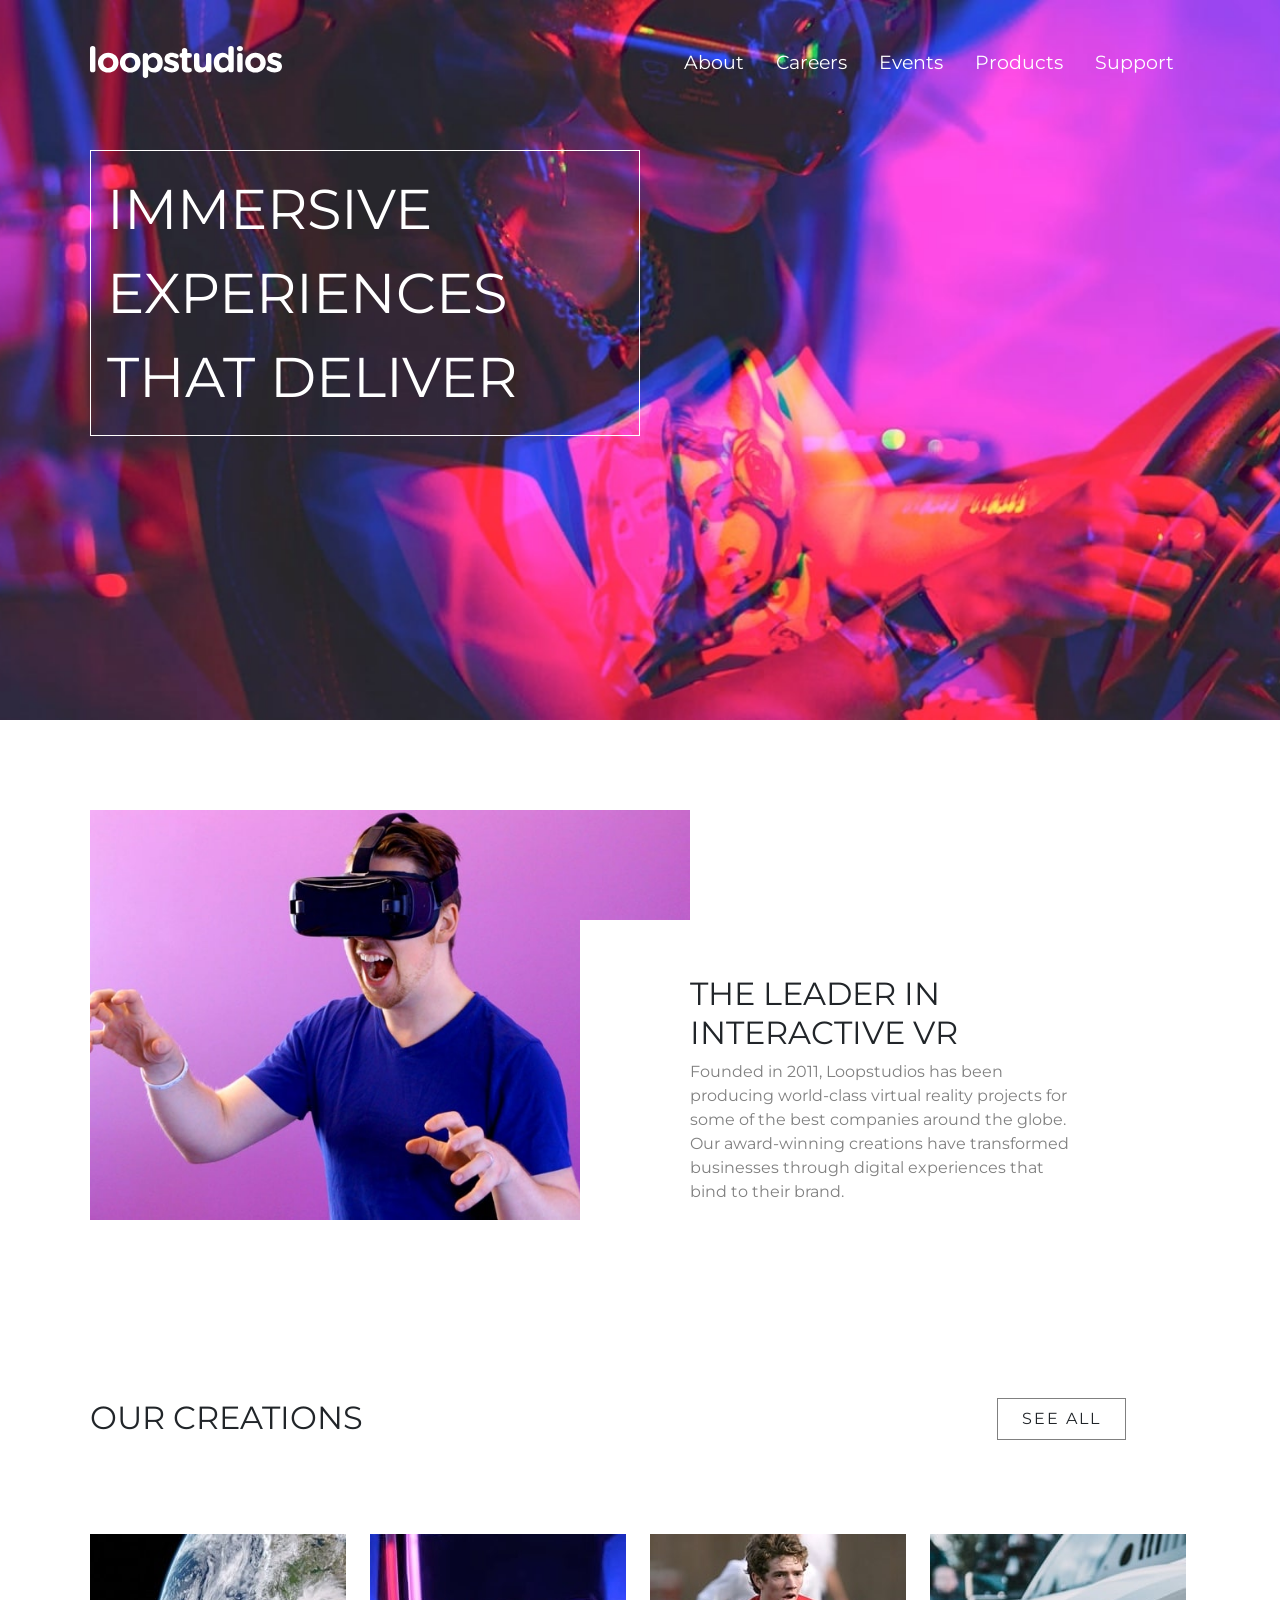
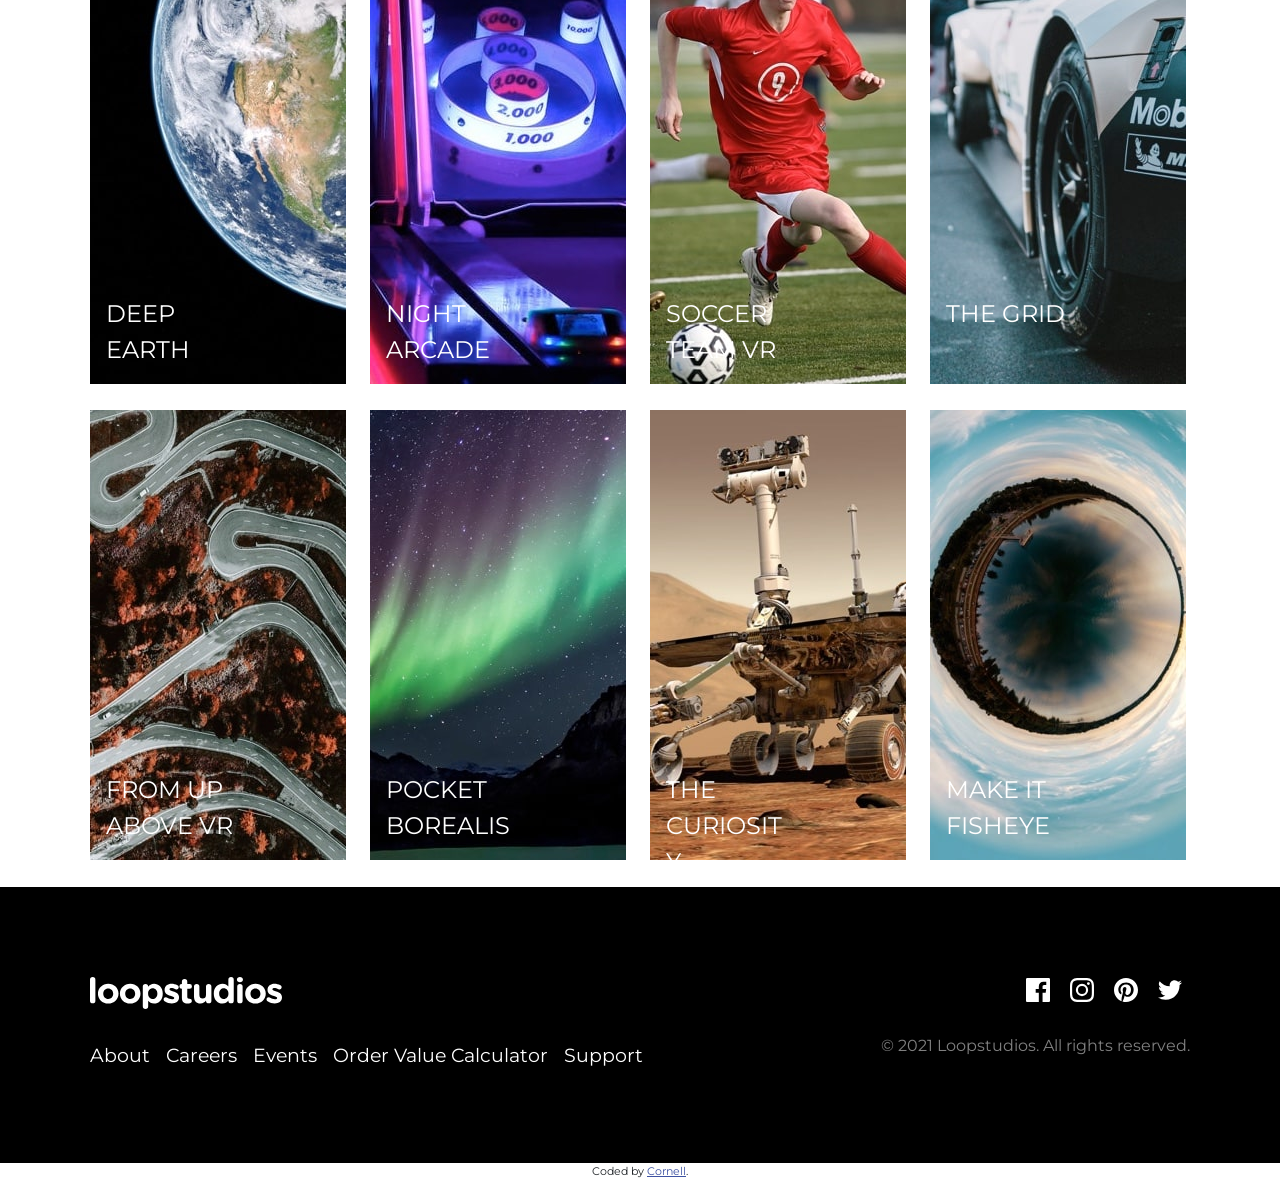
<file: index.html>
<!DOCTYPE html>
<html lang="en">
<head>
  <meta charset="UTF-8">
  <meta name="viewport" content="width=device-width, initial-scale=1.0"> <!-- displays site properly based on user's device -->
  <link href="https://cdn.jsdelivr.net/npm/bootstrap@5.0.2/dist/css/bootstrap.min.css" rel="stylesheet" integrity="sha384-EVSTQN3/azprG1Anm3QDgpJLIm9Nao0Yz1ztcQTwFspd3yD65VohhpuuCOmLASjC" crossorigin="anonymous">
  <script src="https://cdn.jsdelivr.net/npm/bootstrap@5.0.2/dist/js/bootstrap.bundle.min.js" integrity="sha384-MrcW6ZMFYlzcLA8Nl+NtUVF0sA7MsXsP1UyJoMp4YLEuNSfAP+JcXn/tWtIaxVXM" crossorigin="anonymous"></script>
  <link rel="icon" type="image/png" sizes="32x32" href="./images/favicon-32x32.png">
  <link rel="stylesheet" href="style.css">
  <script src="script.js" defer></script>
  <title>Frontend Mentor | Loopstudios landing page</title>


  <style>
    .attribution { font-size: 11px; text-align: center; }
    .attribution a { color: hsl(228, 45%, 44%); }
  </style>
</head>
<body>
  <header>
    <nav class="navbar" id="nav">
      <div class="logo">
        <img src="images/logo.svg" class="logo-image" alt="logo-image">
      </div>
      <a href="#" class="toggle-button" id="toggle">
        <span class="bar bar1"></span>
        <span class="bar bar2"></span>
        <span class="bar bar3"></span>
      </a>
      <div class="navbar-links" id="navbar-links">
        <ul>
          <li><a href="">About</a></li>
          <li><a href="">Careers</a></li>
          <li><a href="">Events</a></li>
          <li><a href="">Products</a></li>
          <li><a href="">Support</a></li>
        </ul>
      </div>
    </nav>
    <div class="banner">
      <span class="text-box">Immersive experiences that deliver</span>
    </div>
  </header>

  <section id="leader">
    <div class="image-container">
      <img src="images/desktop/image-interactive.jpg" alt="image-interactive">
    </div>
    <div class="leader-info">
      <h2>The leader in interactive VR</h2>
      <p>
        Founded in 2011, Loopstudios has been producing world-class virtual reality 
        projects for some of the best companies around the globe. Our award-winning 
        creations have transformed businesses through digital experiences that bind 
        to their brand.
      </p>
    </div>
  </section>

  <section id="creations">
    <h2 class="creation-header">Our Creations</h2>
    <div class="row">
      <div class="col-lg-3 col-md-6 card">
        <img src="images/desktop/image-deep-earth.jpg" class="desktop" alt="image-deep-earth">
        <img src="images/mobile/image-deep-earth.jpg" class="mobile" alt="image-deep-earth">
        <span class="card-text">Deep Earth</span>
      </div>
      <div class="col-lg-3 col-md-6 card">
        <img src="images/desktop/image-night-arcade.jpg" class="desktop" alt="image-night-arcade">
        <img src="images/mobile/image-night-arcade.jpg" class="mobile" alt="image-night-arcade">
        <span class="card-text">Night arcade</span>
      </div>
      <div class="col-lg-3 col-md-6 card">
        <img src="images/desktop/image-soccer-team.jpg" class="desktop" alt="image-soccer-team">
        <img src="images/mobile/image-soccer-team.jpg" class="mobile" alt="image-soccer-team">
        <span class="card-text">Soccer team VR</span>
      </div>
      <div class="col-lg-3 col-md-6 card">
        <img src="images/desktop/image-grid.jpg" class="desktop" alt="image-grid">
        <img src="images/mobile/image-grid.jpg" class="mobile" alt="image-grid">
        <span class="card-text">The grid</span>
      </div>
    </div>
    <div class="row">
      <div class="col-lg-3 col-md-6 card">
        <img src="images/desktop/image-from-above.jpg" class="desktop" alt="image-from-above">
        <img src="images/mobile/image-from-above.jpg" class="mobile" alt="image-from-above">
        <span class="card-text">From up above VR</span>
      </div>
      <div class="col-lg-3 col-md-6 card">
        <img src="images/desktop/image-pocket-borealis.jpg" class="desktop" alt="image-pocket-borealis">
        <img src="images/mobile/image-pocket-borealis.jpg" class="mobile" alt="image-pocket-borealis">
        <span class="card-text">Pocket borealis</span>
      </div>
      <div class="col-lg-3 col-md-6 card">
        <img src="images/desktop/image-curiosity.jpg" class="desktop" alt="image-curiosity">
        <img src="images/mobile/image-curiosity.jpg" class="mobile" alt="image-curiosity">
        <span class="card-text">The curiosity</span>
      </div>
      <div class="col-lg-3 col-md-6 card">
        <img src="images/desktop/image-fisheye.jpg" class="desktop" alt="image-fisheye">
        <img src="images/mobile/image-fisheye.jpg" class="mobile" alt="image-fisheye">
        <span class="card-text">Make it fisheye</span>
      </div>
    </div>
    <div class="see-all">
      <span class="see-all-text">See all</span>
    </div>
  </section>

  <footer id="footer">
    <nav class="navbar-footer">
      <div class="logo">
        <img src="images/logo.svg" class="logo-image" alt="logo-image">
      </div>
      <div class="navbar-links">
        <ul>
          <li><a href="">About</a></li>
          <li><a href="">Careers</a></li>
          <li><a href="">Events</a></li>
          <li><a href="calculator.html">Order Value Calculator</a></li>
          <li><a href="">Support</a></li>
        </ul>
      </div>
    </nav>
    <div class='social'>
      <div class="icons">
        <img src="images/icon-facebook.svg" alt="icon-facebook">
        <img src="images/icon-instagram.svg" alt='icon-instagram'>
        <img src="images/icon-pinterest.svg" alt = 'icon-pinterest'>
        <img src="images/icon-twitter.svg" alt='icon-twitter'>
      </div>
      <p>© 2021 Loopstudios. All rights reserved.</p>
    </div>
  </footer>
  
  <div class="attribution">
    Coded by <a href="https://github.com/cornelldev">Cornell</a>.
  </div>
</body>
</html>
</file>
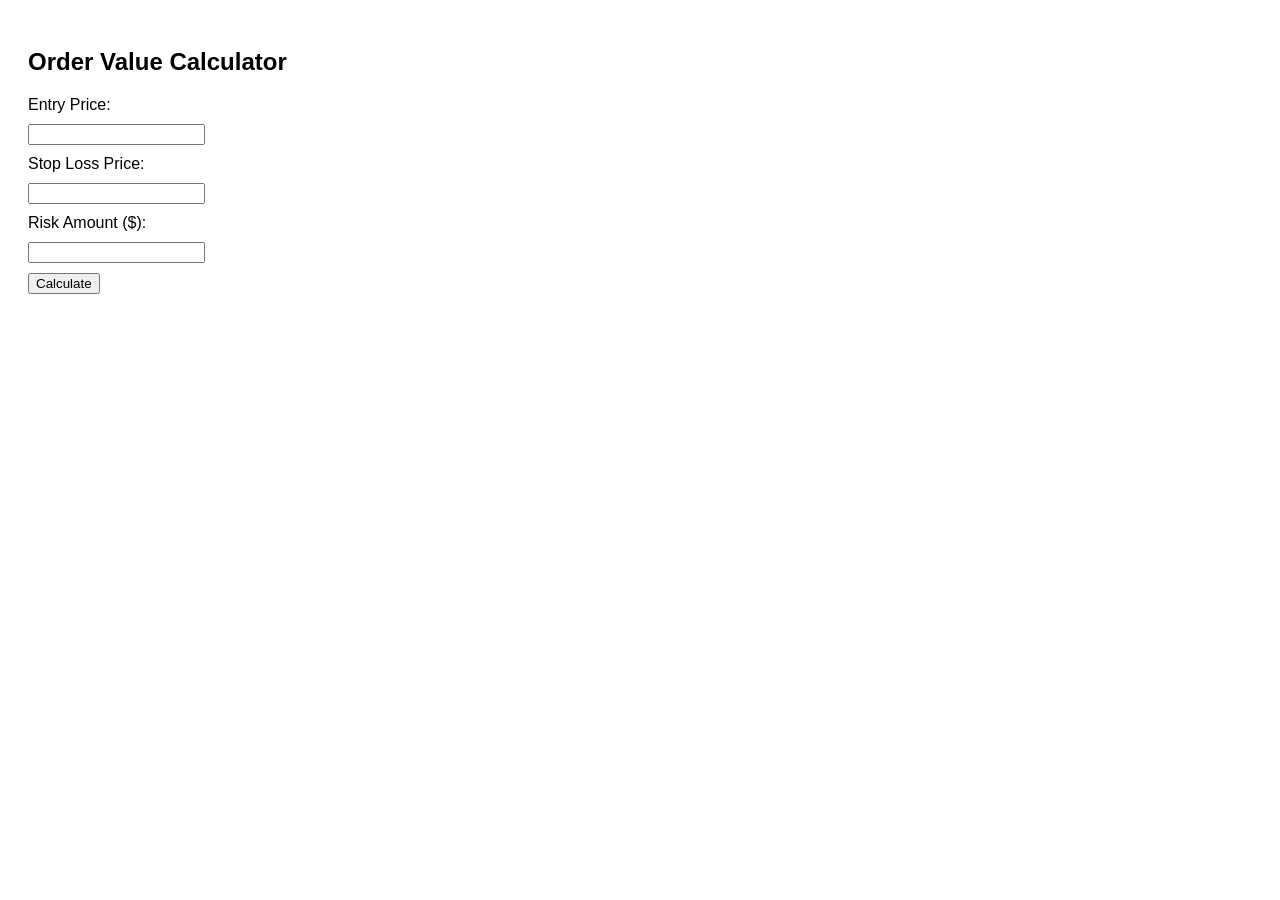
<file: calculator.html>
<!DOCTYPE html>
<html lang="en">
<head>
    <meta charset="UTF-8">
    <title>Order Value Calculator</title>
    <style>
        body { font-family: Arial; padding: 20px; }
        label, input { display: block; margin: 10px 0; }
    </style>
</head>
<body>
    <h2>Order Value Calculator</h2>
    
    <label>Entry Price:
        <input type="number" id="entry" step="any">
    </label>

    <label>Stop Loss Price:
        <input type="number" id="stopLoss" step="any">
    </label>

    <label>Risk Amount ($):
        <input type="number" id="risk" step="any">
    </label>

    <button onclick="calculate()">Calculate</button>

    <h3 id="result"></h3>

    <script>
        function calculate() {
            let entry = parseFloat(document.getElementById('entry').value);
            let stopLoss = parseFloat(document.getElementById('stopLoss').value);
            let risk = parseFloat(document.getElementById('risk').value);

            if (isNaN(entry) || isNaN(stopLoss) || isNaN(risk) || entry === 0) {
                document.getElementById('result').innerText = "Please enter valid numbers.";
                return;
            }

            let slPercent = Math.abs((100 * (entry - stopLoss)) / entry);
            let orderValue = risk / (slPercent / 100);

            document.getElementById('result').innerText = 
                "Order Value: $" + orderValue.toFixed(2) + " (SL%: " + slPercent.toFixed(2) + "%)";
        }
    </script>
</body>
</html>
</file>
<file: style.css>
@import url('https://fonts.googleapis.com/css2?family=Montserrat:wght@300;400;500;700&display=swap');

* {
    box-sizing: border-box;
}

body {
    padding: 0;
    margin: 0;
    font-family: 'Montserrat', sans-serif;
}

h2 {
    text-transform: uppercase;
    font-weight: 400;
}

p {
    color: grey;
    line-height: 1.5;
}

header {
    background-image: url('images/desktop/image-hero.jpg');
    background-position: center top;
    background-repeat: no-repeat;
    background-size: cover;
    height: 80vh;
    width: 100%;
    padding: 3% 7%;
}

/*Navbar section*/

.navbar {
    display: flex;
    justify-content: space-between;
    align-items: center;
}

.navbar-links {
    height: 100%;
}


.navbar-links ul {
    display: flex;
    margin: 0;
    padding: 0;
}

.navbar-links li {
    list-style: none;   
}

.navbar-links li a {
    text-decoration: none;
    color: #fff;
    padding: 0 1rem;
    font-size: 1.2rem;
}

.navbar-links li:hover {
    border-bottom: 1px solid #fff;
}

.toggle-button {
    position: absolute;
    top: 1.5rem;
    right: 1.5rem;
    display: none;
    flex-direction: column;
    justify-content: space-between;
    width: 30px;
    height: 20px;
}


.toggle-button .bar {
    height: 3px;
    width: 100%;
    background-color: #fff;
    border-radius: 10px;
    transition: transform 0.2s linear;
}

.navbar.active .toggle-button .bar1 {
    transform: rotate(-40deg) translateY(10.5px);
}

.navbar.active .toggle-button .bar3 {
    transform: rotate(40deg) translateY(-10.5px);
}

.navbar.active .toggle-button .bar2 {
    display: none;
}

/*Banner*/

.banner {
    width: 50%;
    font-size: 3.5rem;
    color: #fff;
    text-transform: uppercase;
    border: 1px solid #fff;
    padding: 1rem;
    margin-top: 4rem;
}


/*Leader Section*/
#leader {
    padding: 7%;
    display: flex;
    justify-content: center;
    align-items: flex-end;
    width: 100%;
}
#leader img {
    width: 600px;
}

.leader-info {
    position: relative;
    background-color: #fff;
    right: 10%;
    padding-left: 10%;
    padding-top: 5%;
}

/*Creation section*/

.mobile {
    display: none;
}

#creations {
    padding: 7%;
    position: relative;
}

.card {
    width: 280px;
    height: 300px;
    border: none;
    margin: 5.5rem 0;
}

.card-text {
    text-transform: uppercase;
    font-size: 1.5rem;
    color: #fff;
    position: relative;
    top: -5.5rem;
    margin-left: 1rem;
    width: 130px;
}

.see-all {
    position: absolute;
    top: 5.5rem;
    right: 12%;
    border: 1px solid grey;
    padding: 0.5rem 1.5rem;
    cursor: pointer;
}

.see-all:hover {
    background-color: lightgray;
}

.see-all-text {
    text-transform: uppercase;
    letter-spacing: 2px;
}

/*Footer section*/

#footer {
    background-color: #000;
    width: 100%;
    padding: 7%;
    display: flex;
    justify-content: space-between;
}

#footer .navbar-links li a {
    text-decoration: none;
    color: #fff;
    padding: 1rem 1rem 0 0;
    font-size: 1.2rem;
}

#footer .navbar-links ul {
    margin-top: 2rem;
}

#footer p {
    margin-top: 2rem;
}

.social {
    display: flex;
    flex-direction: column;
}

.icons {
    align-self: flex-end;
}
.icons img {
    padding: 0 0.5rem;
}

@media (max-width: 1024px) {
    .banner {
        font-size: 3rem;
        width: 90%;
    }
    #leader {
        flex-direction: column;
        align-items: flex-start;
    }
    .card {
        width: 50%;
    }
    .see-all {
        top: 4rem;
        right: 7%;
    }
    #footer {
        flex-direction: column;
        align-items: center;
        justify-content: center;
    }
    .navbar-footer {
        display: flex;
        flex-direction: column;
        justify-content: center;
        align-items: center;
        margin-bottom: 1.5rem;
    }
    #footer .navbar-links ul {
        flex-direction: column;
    }
    .social {
        justify-content: center;
        align-items: center;
    }
    .icons {
        align-self: center;
    }
}

@media (max-width: 823px) {
    header {
        background-image: url('images/mobile/image-hero.jpg');
        background-position: top center;
        background-repeat: no-repeat;
        background-size: cover;
        height: 100vh;
        padding: 0;
    }
    .navbar {
        flex-direction: column;
        align-items: flex-start;
        padding: 1.5rem 0;
    }
    .logo {
        padding: 0 1.5rem;
    }
    .navbar.active {
        background-color: #000;
    }
    .toggle-button {
        display: flex;
    }
    .navbar-links.active {
        display: flex;
        position: absolute;
        top: 4rem;
        opacity: 1;
        z-index: 1;
    }
    .navbar-links {
        opacity: 0;
        width: 100%;
        transition: opacity 0.6s linear;
    }
    .navbar-links ul {
        flex-direction: column;
        align-items: flex-start;
        justify-content: center;
        height: 0;
        background-color: #000;
        transition: height 0.6s linear;
    }
    .navbar-links.active ul {
        width: 100%;
        height: 100vh;
        background-color: black;
    }
    .navbar-links li {
        padding: 0.5rem;
    }

    .navbar-links li:hover {
        border: none;
    }
    .navbar-links ul li a {
        text-transform: uppercase;
    }
    .banner {
        margin-left: 1.5rem;
        font-size: 2rem;
        width: 80%;
        margin-top: 4.5rem;
    }
    #leader {
        padding: 4rem 1.5rem;
    }
    #leader img {
        width: 100%;
    }
    .leader-info {
        text-align: center;
        width: 90%;
        align-self: center;
    }
    .desktop {
        display: none;
    }
    .mobile {
        display: block;
    }
    .card {
        width: 100%;
        margin: 0;
        height: 150px;
        margin: 3.5rem 0;
        top: -4.5rem;
    }
    .card-text {
        font-size: 1.2rem;
    }
    .see-all {
        position: static;
        width: 100%;
        text-align: center;
    }
    .creation-header {
        margin-bottom: 4.5rem;
    }
    
}

@media (max-width: 540px) {
    .card {
        margin: 1rem 0;
    }
    .see-all {
        margin-top: -2rem;
    }
}

@media (max-width: 375px) {
    .card {
        margin: 0;
    }
    .card-text {
        top: -4.5rem;
    }
    .creation-header {
        margin-bottom: 5.5rem;
    }
}

@media (max-width: 320px) {
    .banner {
        width: 90%;
        margin-left: 0.5rem;
    }
    .logo {
        padding-left: 0.5rem;
    }
    #leader {
        padding: 3rem .5rem;
    }
    .card {
        height: 120px;
    }
    
    .card-text {
        font-size: 1rem;
        top: -3.5rem;
    }
}
</file>
